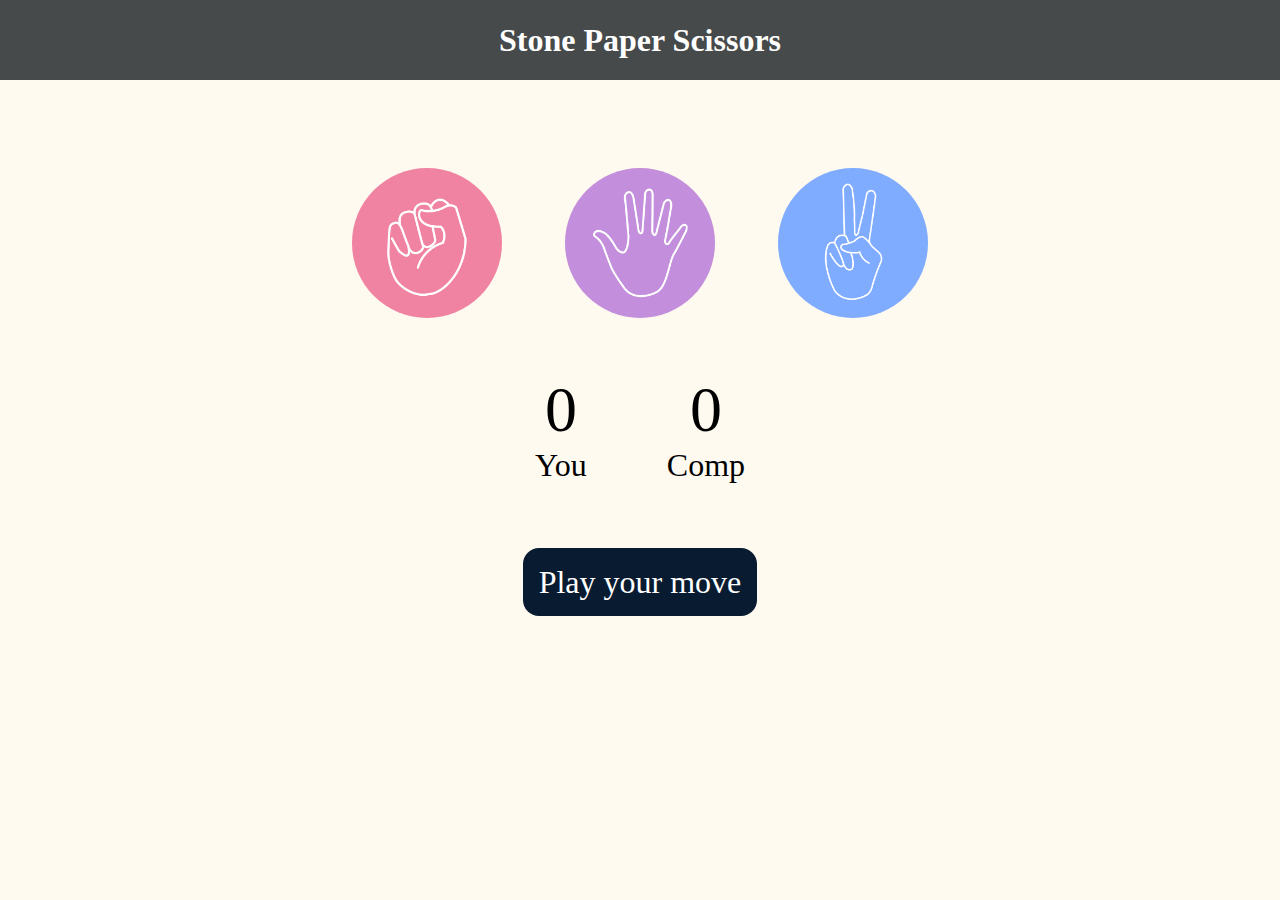
<file: Stone Paper Scissors Game/index.html>
<!DOCTYPE html>
<html lang="en">
  <head>
    <meta charset="UTF-8" />
    <meta name="viewport" content="width=device-width, initial-scale=1.0" />
    <title>Stone Paper Scissors Game</title>
    <link rel="stylesheet" href="style.css" />
  </head>
  <body>
    <h1>Stone Paper Scissors</h1>
    <div class="choices">
      <div class="choice" id="rock">
        <img src="./images/rock.png" />
      </div>
      <div class="choice" id="paper">
        <img src="./images/paper.png" />
      </div>
      <div class="choice" id="scissors">
        <img src="./images/scissors.png" />
      </div>
    </div>

    <div class="score-board">
      <div class="score">
        <p id="user-score">0</p>
        <p>You</p>
      </div>
      <div class="score">
        <p id="comp-score">0</p>
        <p>Comp</p>
      </div>
    </div>

    <div class="msg-container">
      <p id="msg">Play your move</p>
    </div>
    <script src="app.js"></script>
  </body>
</html>
</file>
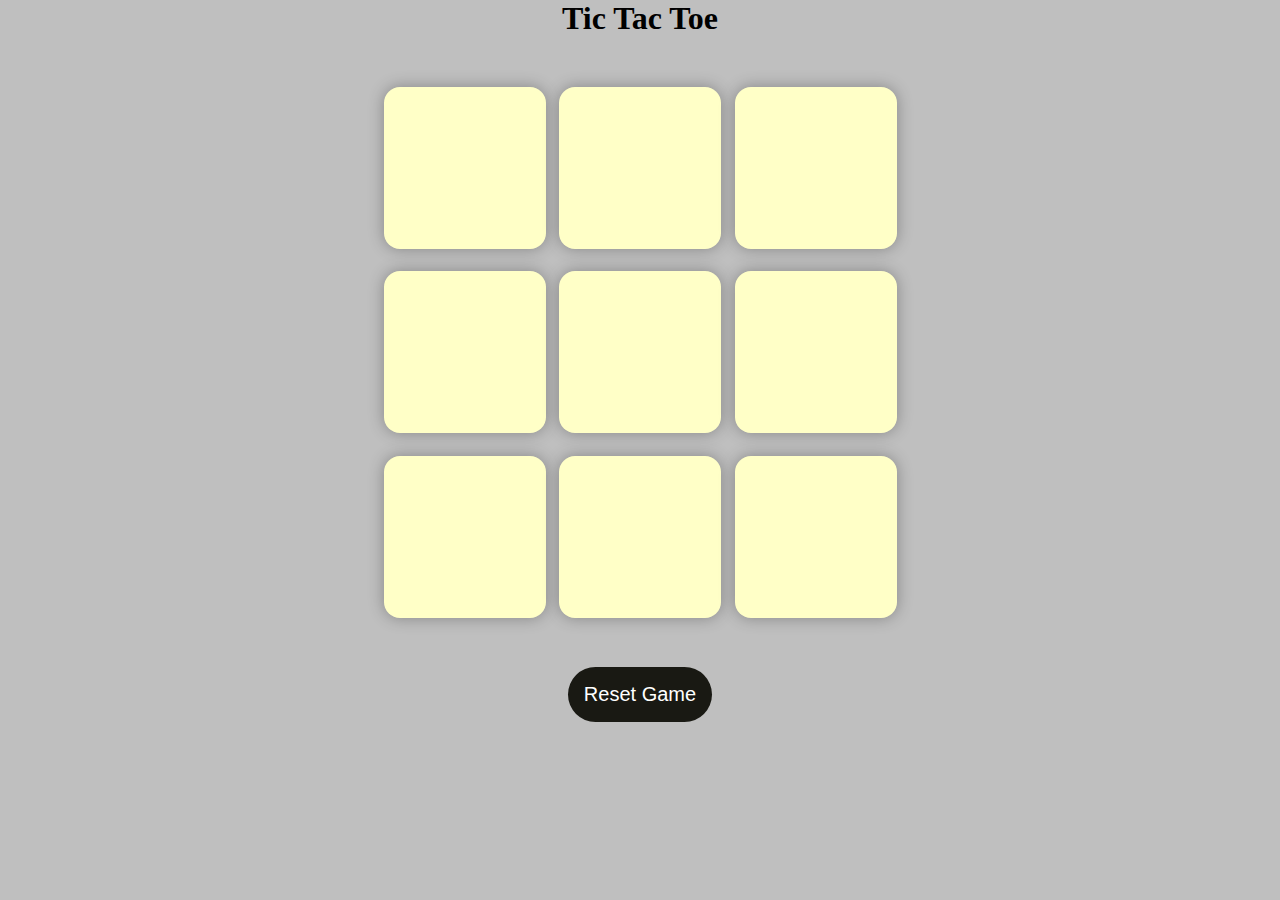
<file: Tic Tac Toe Game/index.html>
<!DOCTYPE html>
<html lang="en">
<head>
    <meta charset="UTF-8">
    <meta name="viewport" content="width=device-width, initial-scale=1.0">
    <title>Tic-Tac-Toe</title>
    <link rel="stylesheet" href="style.CSS">
</head>
<body>
    <div class="msg-container hide">
        <p id="msg">Winner</p>
        <button id="new-btn">New Game</button>
    </div>
    <main>
        <h1>Tic Tac Toe</h1>
        <div class="container">
        <div class="game">
            <button class="box"></button>
            <button class="box"></button>
            <button class="box"></button>
            <button class="box"></button>
            <button class="box"></button>
            <button class="box"></button>
            <button class="box"></button>
            <button class="box"></button>
            <button class="box"></button>
            </div>
        </div>
        <button id="reset-btn">Reset Game</button>
    </main>
    <script src="App.js"></script>
</body>
</html>
</file>
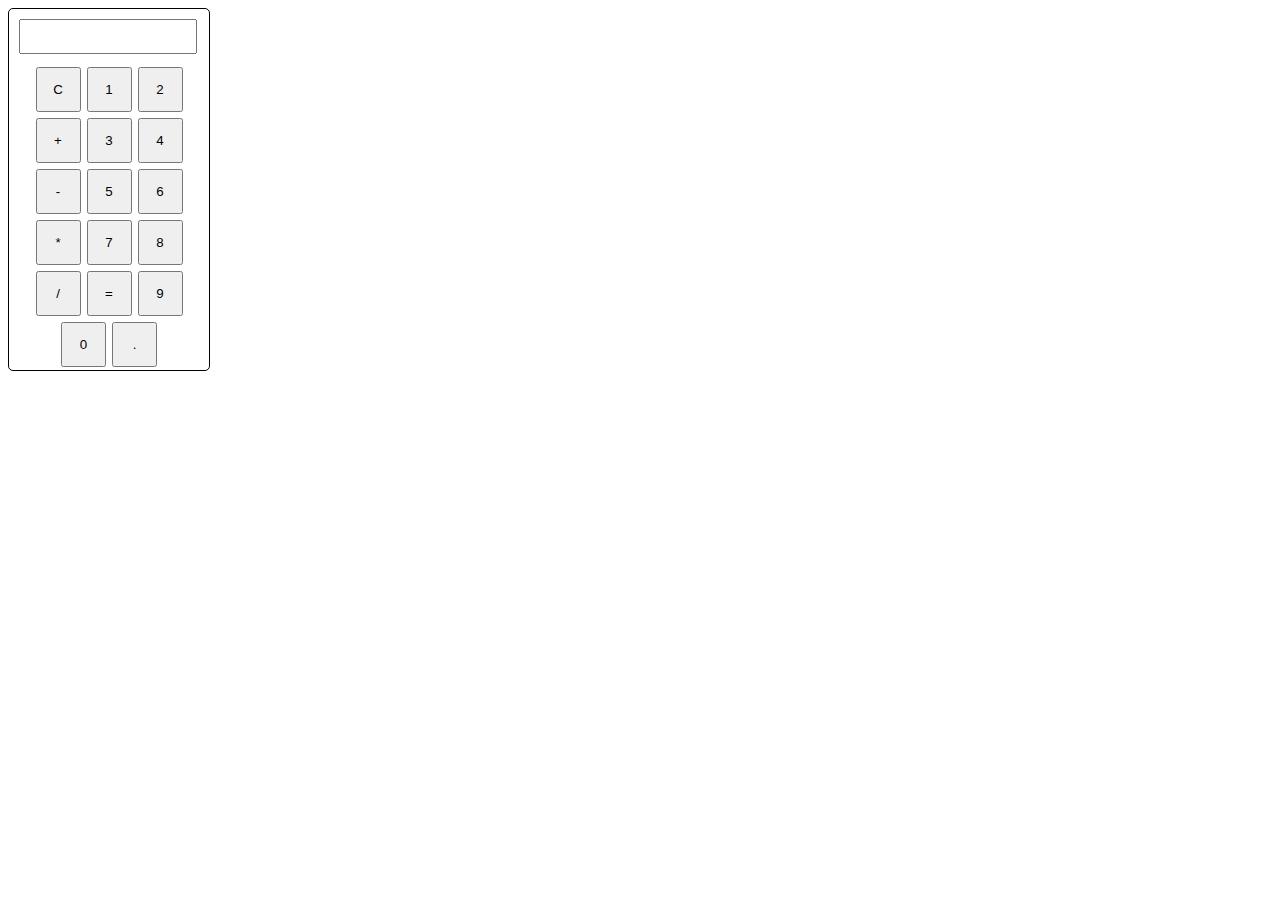
<file: Calculator/Calculator.html>
<!DOCTYPE html>
<html lang="en">
<head>
    <meta charset="UTF-8">
    <meta name="viewport" content="width=device-width, initial-scale=1.0">
    <title>Document</title>
    <link rel="stylesheet" href="Calculator.css">
     
</head>
<body>
    <div id="calculator">
    <input type="text" id="display" readonly>
    <div class="button-container">
    <button class="button"onclick="currentDisplay ='  ' ; document.querySelector('#display').value= currentDisplay;">C</button>
    <button class="button"onclick="currentDisplay =currentDisplay +'1'; document.querySelector('#display').value= currentDisplay;">1</button>
    <button class="button"onclick="currentDisplay =currentDisplay +'2'; document.querySelector('#display').value= currentDisplay;">2</button>
    <button class="button"onclick="currentDisplay =currentDisplay +'+'; document.querySelector('#display').value= currentDisplay;">+</button>
    <button class="button"onclick="currentDisplay =currentDisplay +'3'; document.querySelector('#display').value= currentDisplay;">3</button>
    <button class="button"onclick="currentDisplay =currentDisplay +'4'; document.querySelector('#display').value= currentDisplay;">4</button>
    <button class="button"onclick="currentDisplay =currentDisplay +'-'; document.querySelector('#display').value= currentDisplay;">-</button>
    <button class="button"onclick="currentDisplay =currentDisplay +'5'; document.querySelector('#display').value= currentDisplay;">5</button>
    <button class="button"onclick="currentDisplay =currentDisplay +'6'; document.querySelector('#display').value= currentDisplay;">6</button>
    <button class="button"onclick="currentDisplay =currentDisplay +'*'; document.querySelector('#display').value= currentDisplay;">*</button>
    <button class="button"onclick="currentDisplay =currentDisplay +'7'; document.querySelector('#display').value= currentDisplay;">7</button>
    <button class="button"onclick="currentDisplay =currentDisplay +'8'; document.querySelector('#display').value= currentDisplay;">8</button>
    <button class="button"onclick="currentDisplay =currentDisplay +'/'; document.querySelector('#display').value= currentDisplay;">/</button>
    <button class="button"onclick="let result = eval (currentDisplay); currentDisplay = result; document.querySelector('#display').value= currentDisplay;">=</button>
    <button class="button"onclick="currentDisplay =currentDisplay +'9'; document.querySelector('#display').value= currentDisplay;">9</button>
    <button class="button"onclick="currentDisplay =currentDisplay +'0'; document.querySelector('#display').value= currentDisplay;">0</button>
    <button class="button"onclick="currentDisplay =currentDisplay +'.'; document.querySelector('#display').value= currentDisplay;">.</button>
</div>
    </div>
<script>
    let currentDisplay= '';
    document.querySelector('#display').value=currentDisplay;
</script>

</body>
</html>
</file>
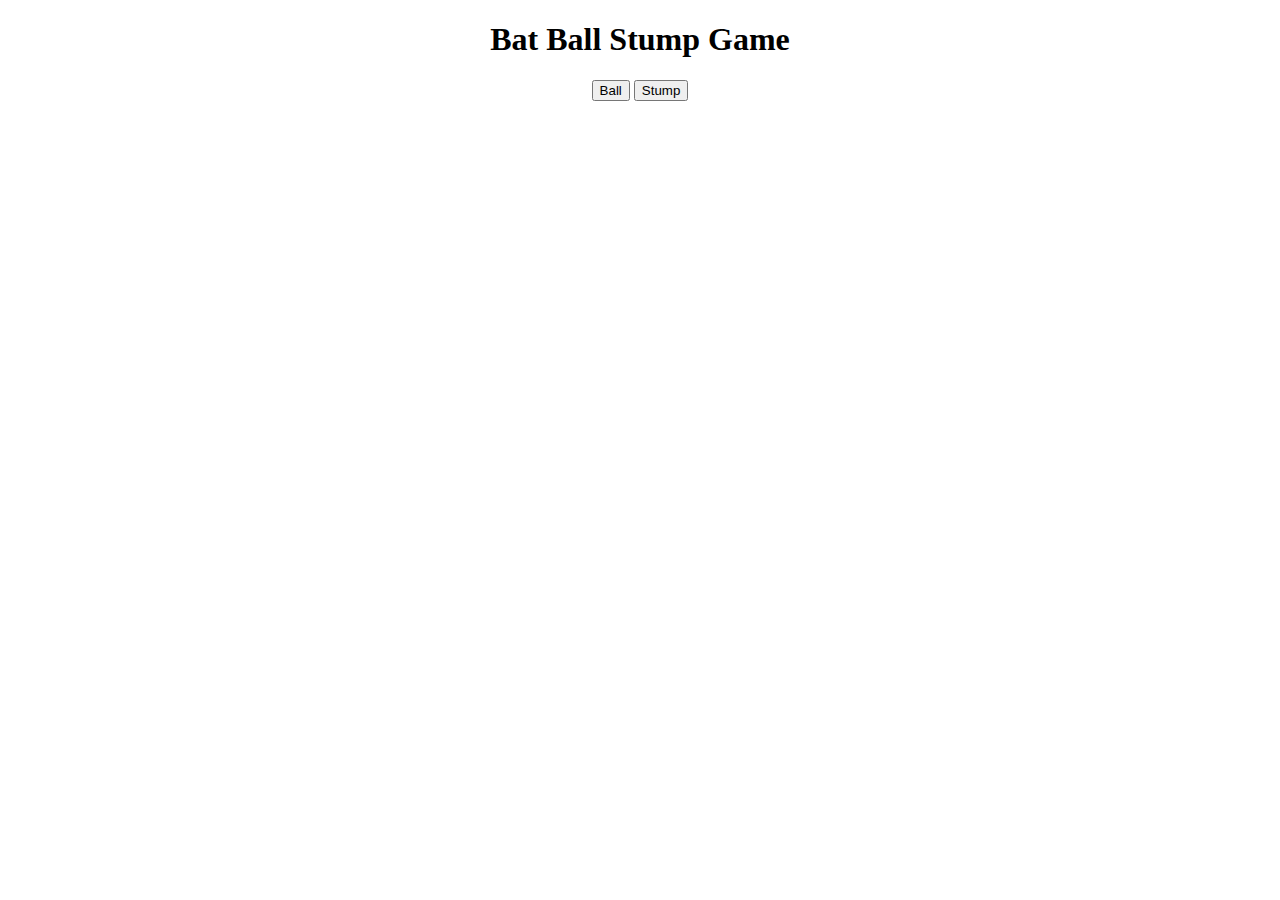
<file: Cricket game/Cricket.html>
<!DOCTYPE html>
<html lang="en">
<head>
    <meta charset="UTF-8">
    <meta name="viewport" content="width=device-width, initial-scale=1.0">
    <title>Cricket game</title>
    <style>
        body{
            text-align: center;
        }
    </style>
</head>
<body>
     <h1>Bat Ball Stump Game</h1>
     <button onclick="
     randomNumber =Math.random()*3;
      computerChoice;
     if(randomNumber >0 && randomNumber <=1){
        computerChoice ='Bat';
     }else if (randomNumber> 1 && randomNumber <=2){
        computerChoice ='Ball';
     }else {
        computerChoice='Stump'
     }
    
    
     if (computerChoice === 'Bat'){
        resulMsg =`It's a tie`;
    }
     else if(computerChoice === 'Bat'){
        resulMsg ='Computer has Won';
     }else if (computerChoice ==='Stump'){
        resulMsg = 'User won';
     }

     alert(`You have chosen Ball.Computer Choice is ${computerChoice} and ${resultMsg}`);
     ">Ball</button>
     
     
     
     <button onclick=" 
     randomNumber =Math.random()*3;
      computerChoice;
     if(randomNumber >0 && randomNumber <=1){
        computerChoice ='Bat';
     }else if (randomNumber> 1 && randomNumber <=2){
        computerChoice ='Ball';
     }else {
        computerChoice='Stump'
     }

     if(computerChoice === 'Ball'){
        resulMsg ='Computer has Won';
     }else if (computerChoice ==='Bat'){
        resulMsg =`It's a tie`;
     }

     alert(`You have chosen Stump.Computer Choice is ${computerChoice} and ${resultMsg}`);
     ">Stump</button>
</body>
</html>
</file>
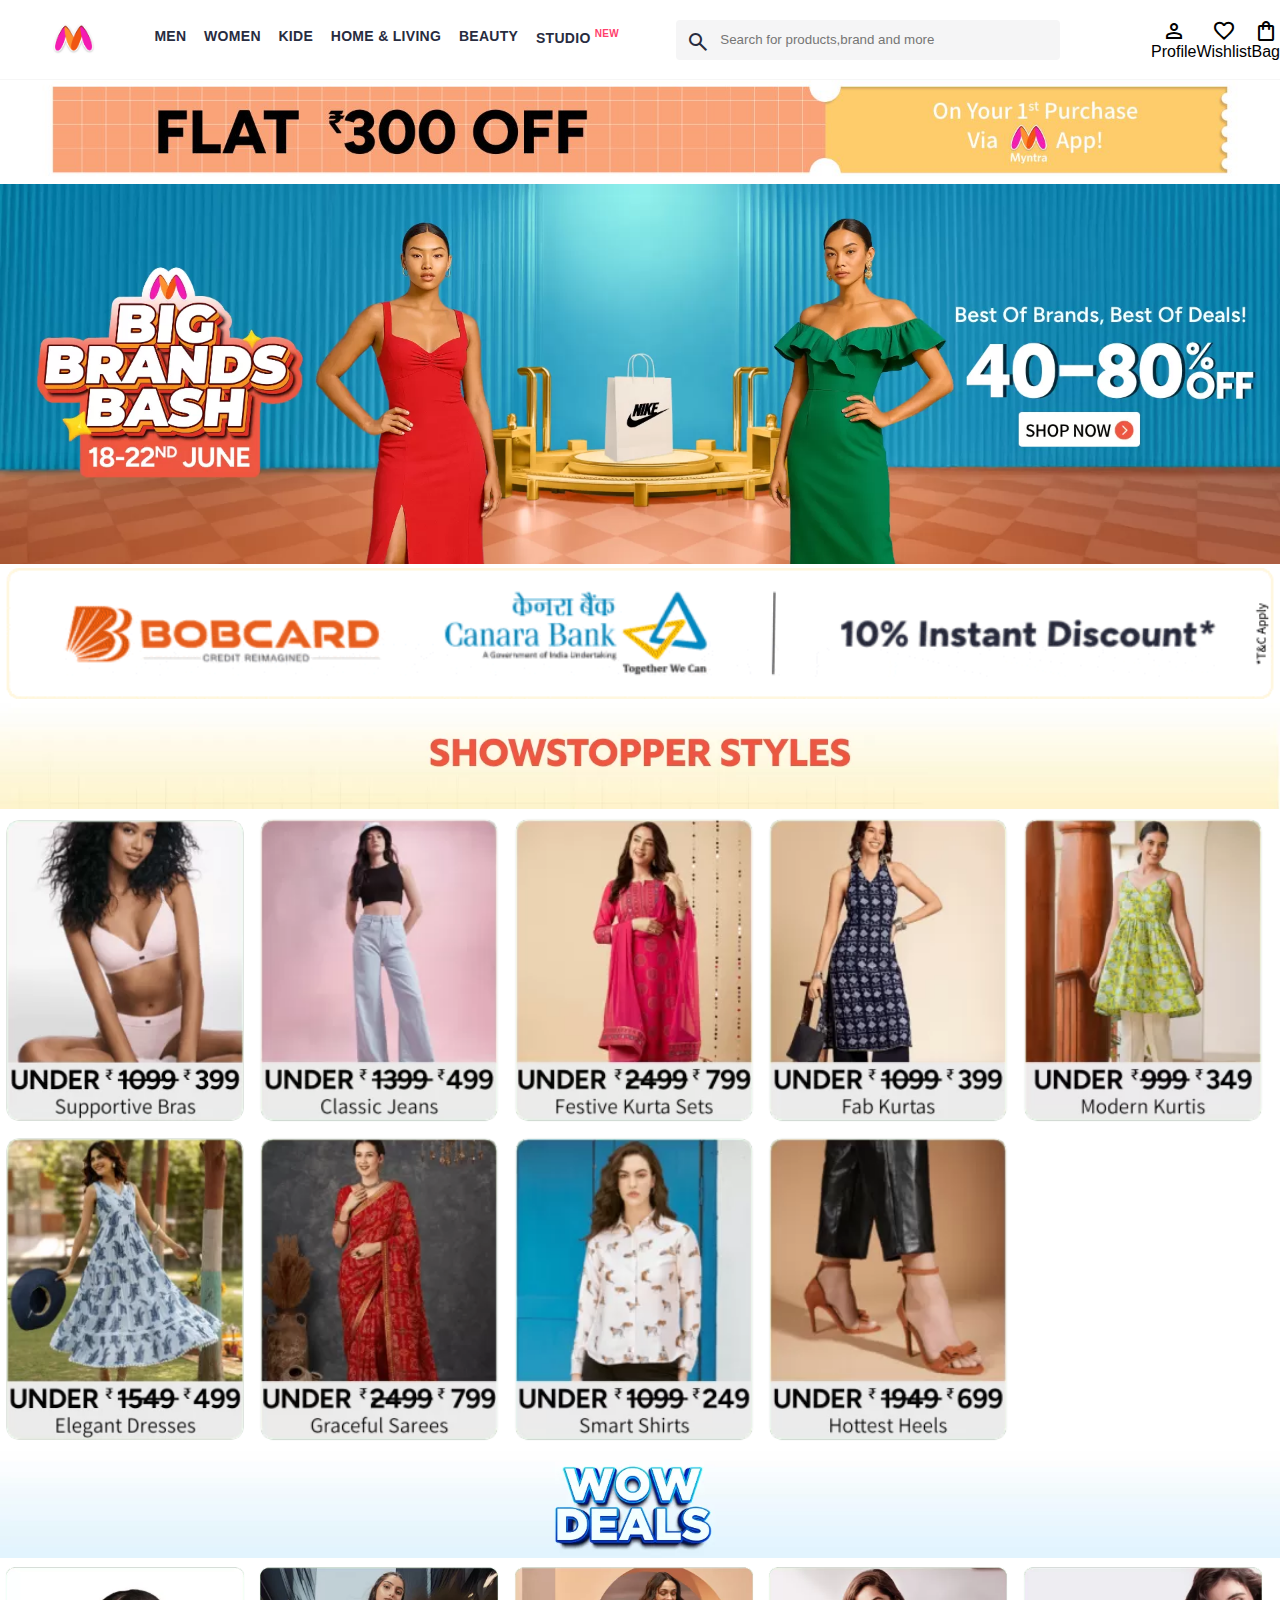
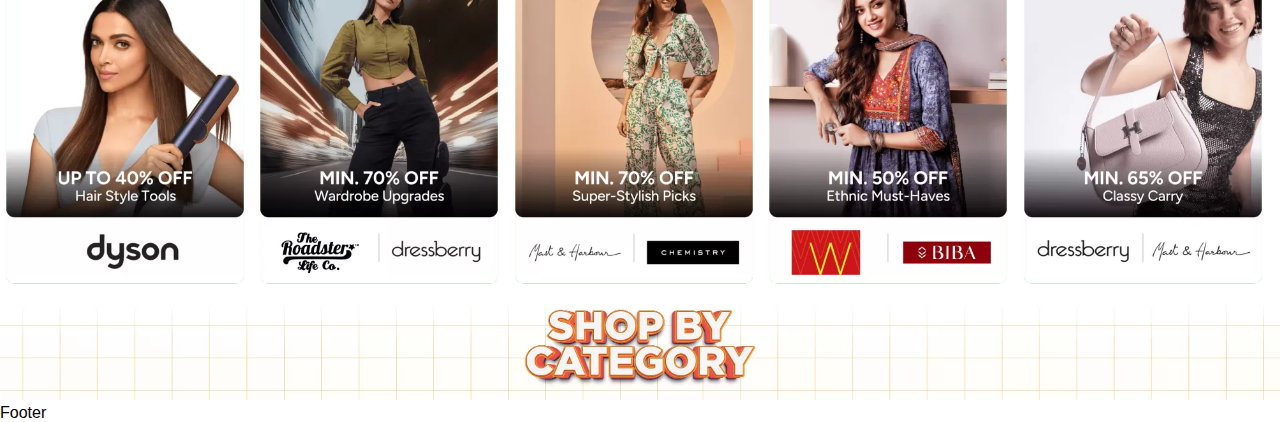
<file: Myntra/Myntra.html>
<!DOCTYPE html>
<html lang="en">
<head>
    <meta charset="UTF-8">
    <meta name="viewport" content="width=device-width, initial-scale=1.0">
    <title>Online Shopping for Women, Men, Kids Fashion & Lifestyle - Myntra</title>
    <link rel="stylesheet" href="Myntra.Css">
    <link rel="stylesheet" href="https://fonts.googleapis.com/css2?family=Material+Symbols+Outlined:opsz,wght,FILL,GRAD@20..48,100..700,0..1,-50..200&icon" />
    
</head>
<body>
   <header>
    <div class="logo_container">
         <a href="#"><img class="Myntra_home" src="image/Myntra logo.jpg " alt="Myntra Home"></a>
        </div>
    
    <nav class="nav_bar">
        <a href="#">Men</a>
        <a href="#">WoMen</a>
        <a href="#">Kide</a>
        <a href="#">Home & Living</a>
        <a href="#">Beauty</a>
        <a href="#">Studio <sup>New</sup></a>
    </nav>
    <div class="search_bar">
        <span class="material-symbols-outlined search_icon">
            search
            </span>
        <input class="search_input"placeholder="Search for products,brand and more">
    </div>
    <div class="action_bar">
        <div class= "action_container">
            <span class="material-symbols-outlined action_icon">
                person
                </span>

             <span class="action_name">Profile</span>
    </div>
   
   
    <div class= "action_container">
        <span class="material-symbols-outlined
        action_icon">
            favorite
            </span>

         <span class="action_name">Wishlist</span>
</div>


 <div class= "action_container">
    <span class="material-symbols-outlined
    action_icon">
        shopping_bag
        </span>

     <span class="action_name">Bag</span>
</div>


    
   </header>
   <main>
    <div class="banner_Container">
        <img class="banner_image"src="image/Banner/Banner1.png" 
        alt="Main Banner">
    </div>
    <div class="banner_Container">
        <img class="banner_image"src="image/Banner/Banner2.png" 
        alt="Main Banner">
    </div>
    <div class="banner_Container">
        <img class="banner_image"src="image/Banner/Banner3.png" 
        alt="Main Banner">
    </div>
    <div class="banner_Container">
        <img class="banner_image"src="image/Banner/Banner4.png" 
        alt="Main Banner">
    </div>
   
    <div class="category_items">
<a href="#"><img class="sale_item" src="image/Offers/A1.png"></a>
<a href="#"><img class="sale_item" src="image/Offers/A2.png"></a>
<a href="#"><img class="sale_item" src="image/Offers/A3.png"></a>
<a href="#"><img class="sale_item" src="image/Offers/A4.png"></a>
<a href="#"><img class="sale_item" src="image/Offers/A5.png"></a>
<a href="#"><img class="sale_item" src="image/Offers/A6.png"></a>   <a href="#"><img class="sale_item" src="image/Offers/A7.png"></a>
<a href="#"><img class="sale_item" src="image/Offers/A8.png"></a>
<a href="#"><img class="sale_item" src="image/Offers/A9.png"></a>
    </div>
   </main>
   <div class="banner_Container">
    <img class="banner_image"src="image/Title.png" 
    alt="Main Banner">
</div>
<div class="category_items">
    <a href="#"><img class="sale_item" src="image/Brand/b1.webp"></a>
    <a href="#"><img class="sale_item" src="image/Brand/b2.webp"></a>
    <a href="#"><img class="sale_item" src="image/Brand/b3.webp"></a>
    <a href="#"><img class="sale_item" src="image/Brand/b4.webp"></a>
    <a href="#"><img class="sale_item" src="image/Brand/b5.webp"></a>
        </div>

        <div class="banner_Container">
            <img class="banner_image"src="image/Title 2.png" 
            alt="Main Banner">
        </div>
   <footer>Footer</footer>
</body>
</html>
</file>
<file: Stone Paper Scissors Game/style.css>
* {
  margin: 0;
  padding: 0;
  text-align: center;
  /*background-color: rgb(17, 235, 181);*/
  background-color: rgb(255, 250, 240);
}

h1 {
  background-color: #464a4b;
  color: #fff;
  height: 5rem;
  line-height: 5rem;
}

.choice {
  height: 165px;
  width: 165px;
  border-radius: 50%;
  display: flex;
  justify-content: center;
  align-items: center;
}

.choice:hover {
  cursor: pointer;
  background-color: #081b31;
}

img {
  height: 150px;
  width: 150px;
  object-fit: cover;
  border-radius: 50%;
}

.choices {
  display: flex;
  justify-content: center;
  align-items: center;
  gap: 3rem;
  margin-top: 5rem;
}

.score-board {
  display: flex;
  justify-content: center;
  align-items: center;
  font-size: 2rem;
  margin-top: 3rem;
  gap: 5rem;
}

#user-score,
#comp-score {
  font-size: 4rem;
}

.msg-container {
  margin-top: 5rem;
}

#msg {
  background-color: #081b31;
  color: #fff;
  font-size: 2rem;
  display: inline;
  padding: 1rem;
  border-radius: 1rem;
}
</file>
<file: Tic Tac Toe Game/style.CSS>
*{
    margin: 0;
    padding: 0;
}

body{
    background-color: #BFBFBF ;
    text-align: center;
}

.container{
    height: 70vh;
    display: flex;
    justify-content: center;
    align-items: center;
}

.game{
    height: 60vmin;
    width: 60vmin;
    display: flex;
    flex-wrap: wrap;
    justify-content: center;
    align-items: center;
    gap: 1.5vmin;
}
.box{
    height: 18vmin;
    width: 18vmin;
    border-radius: 1rem;
    border: none;
    box-shadow: 0 0 1rem rgba(0,0,0,0.3);
    font-size: 8vmin;
    color: rgb(67, 60, 74);
    background-color: #ffffc7;
}
#reset-btn{
    padding: 1rem;
    font-size: 1.25rem;
    background-color: #191913;
    color: #fff;
    border-radius: 3rem;
    border: none;
}
#new-btn{
    padding: 1rem;
    font-size: 1.25rem;
    background-color: #191913;
    border-radius: 3rem;
    color:#fff;
}
.msg-container{
    height: 100vmin;
    display: flex;
    justify-content: center;
    align-items: center;
    flex-direction: column;
    gap: 3rem;
     
}
.hide{
    display: none;
}
</file>
<file: Calculator/Calculator.css>
#calculator {
    border: 1px solid black;
    border-radius: 5px;
    width: 200px;
}
#display{
    margin: 10px;
    width: 85%;
    font-size: 25px;
}
.button-container{
    display: flex;
    justify-content: center;
    flex-wrap: wrap;
}
.button{
    width: 45px;
    height: 45px;
    margin: 3px;
}
</file>
<file: Myntra/Myntra.Css>
*{
    margin: 0;
    padding: 0;
    font-family: Assistant, -apple-system, BlinkMacSystemFont, Segoe UI, Roboto, Helvetica, Arial, sans-serif;
    box-sizing: border-box;
}
header{
    display: flex;
    background-color: #ffffff;
    height: 80px;
    justify-content: space-between;
    align-items: center;
    border-bottom: 1px solid #f6f6f6;
}
.Myntra_home{
    height: 46px;
    
}
.logo_container{
    margin-left: 4%;

}
.action_bar{
    margin-left: 4%;
}
.nav_bar{
    display: flex;
    min-width: 500px;
    justify-content: space-evenly;
}
.nav_bar a{
    font-size: 14px;
    letter-spacing: .3px;
    color: #282c3f;
    font-weight: 700;
    text-transform: uppercase;
    text-decoration: none ;
    padding: 28px 0;
    border-bottom: 5px solid #ffffff ;

    
}
.nav_bar a:hover {
    border-bottom: 5px solid #ff3f6c ;


}
.nav_bar a sup{
    color:#ff3f6c;
    font-size: 10px;
}

.search_bar{
    height: 40px;
    min-width: 200px;
    width: 30%;
    display: flex ;
    align-items: center;

}
.search_icon{
    box-sizing: content-box;
    height: 20px;
    padding: 10px;
    background-color: #f5f5f6;
    color: #282c3f;
    font-weight: 300;
    border-radius: 4px 0 0 4px;

}
.search_input{
    color: #696e79;
    background-color: #f5f5f6;
    flex-grow: 1;
    height: 40px;
    border: 0;
    border-radius: 0 4px 4px 0;
} 
.action_bar{
    display: flex ;
    max-width: 200px;
    justify-content: space-evenly;
}
.action_container{
    display: flex;
    flex-direction: column;
    align-items: center;
}
.banner_container{
    margin: 40px 0;
}
.banner_image{
    width: 100%;
}
.category_item{
    display: flex;
    flex-wrap: wrap;
    justify-content: space-evenly;
}
.sale_item{
    width: 250px;
}
</file>
